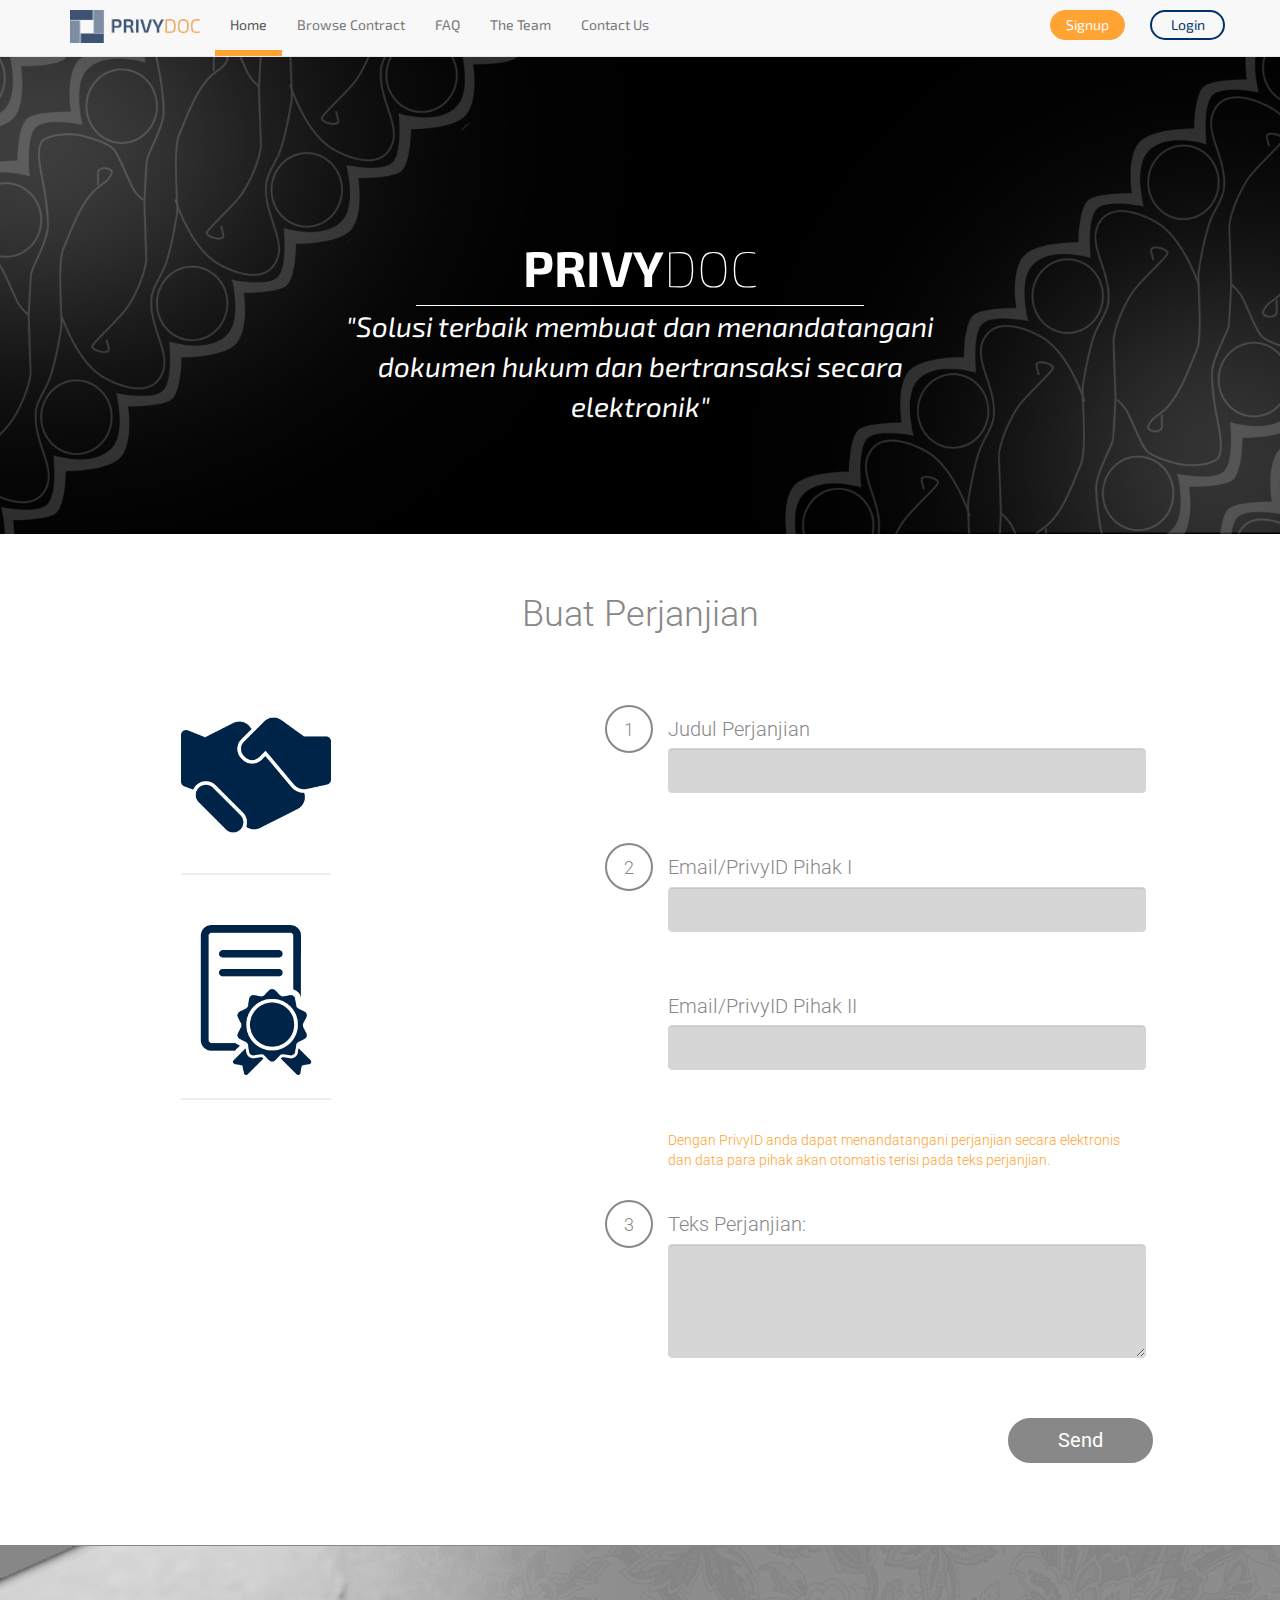
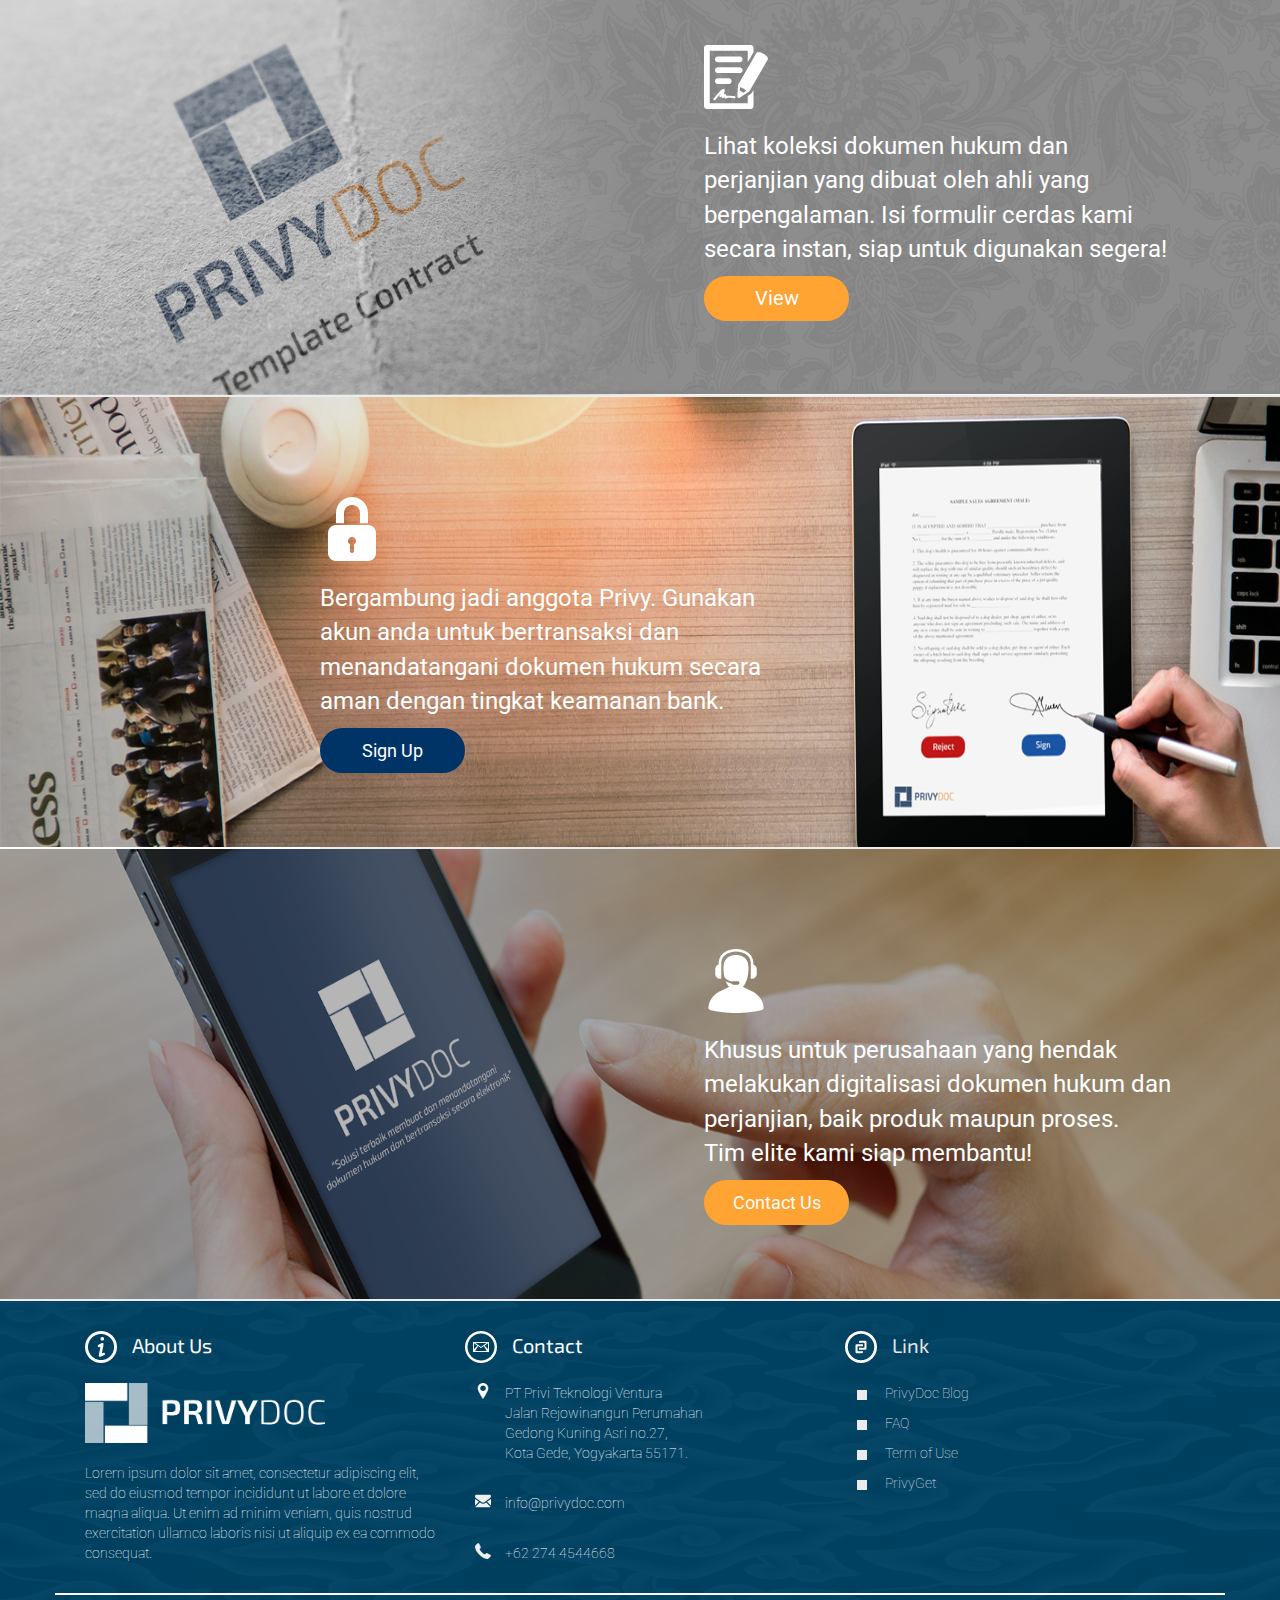
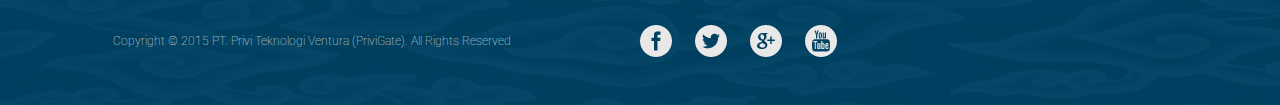
<file: index.html>
<!doctype HTML>
<html lang="en">
<head>
	
	<meta charset="utf-8">
    <meta http-equiv="X-UA-Compatible" content="IE=edge">
    <meta name="viewport" content="width=device-width, initial-scale=1">
	<title>Privydoc</title>
	<meta name="description" content="">
    <meta name="author" content="">
	<link rel="stylesheet" href="css/bootstrap.min.css" >
	<link rel="stylesheet" href="css/style.css" >
	<link href='http://fonts.googleapis.com/css?family=Roboto:300' rel='stylesheet' type='text/css'>
	<link href='http://fonts.googleapis.com/css?family=Roboto:100' rel='stylesheet' type='text/css'>
	<link href='http://fonts.googleapis.com/css?family=Exo+2:400,300' rel='stylesheet' type='text/css'>
	<link rel="shortcut icon" href="assets/image/favicon.ico" sizes="16x16" />
	<script src="js/jquery.min.js"></script>
	
</head>

<body>
	<nav class="navbar navbar-default navbar-fixed-top">
		<div class="container">
		<!-- Brand and toggle get grouped for better mobile display -->
			<div class="navbar-header">
				<button type="button" class="navbar-toggle collapsed" data-toggle="collapse" data-target="#navbar" aria-expanded="false" aria-controls="navbar">
					<span class="sr-only">Toggle navigation</span>
					<span class="icon-bar"></span>
					<span class="icon-bar"></span>
					<span class="icon-bar"></span>
				</button>
			<a class="navbar-brand" href="#">
				
					<img  style="margin-top: -5px;" width="130" height="33" src="assets/image/logo2.png">
				
			</a>
			</div>

		<!-- Collect the nav links, forms, and other content for toggling -->
			
				<div id="navbar" class="collapse navbar-collapse">
					<ul class="nav navbar-nav">
						<li class="active"><a href="index.html">Home <span class="sr-only">(current)</span></a></li>
						<li><a href="browse-contract.php">Browse Contract</a></li>
						<li><a href="faq.php">FAQ</a></li>
						<li><a href="about.html">The Team</a></li>
						<li><a href="contact.html">Contact Us</a></li>
					</ul>
					<ul class="nav navbar-nav navbar-right">
						<li><button type="button" data-toggle="modal" data-target="#modalRegister" style="margin-left:10px;  margin-top: 10px; margin-right: 15px;"class="btn-signup">Signup</button></li>
						<li>
							<button type="button" data-toggle="modal" data-target="#modalLogin" style="margin-left:10px; margin-top: 10px;"class="btn-login">Login</button></li>
						</li>
					</ul>
				</div><!-- /.navbar-collapse --------->
			
		</div> 
	</nav>
	
	<!-- / Container----------------------->
	<div class="container-fluid">
	<div class="row">
	<!----/ #banner----------------------->
	
			<div class="banner">
				<div class="empty-bann">
				</div>
				
				<div class="bann-title">
					<h1>PRIVY</h1><h2>DOC</h2>
				</div>
				<div class="tag-line">
					<p>"Solusi terbaik membuat dan menandatangani <br>
						dokumen hukum dan bertransaksi secara elektronik"</p>
				</div>
				
			</div>
		
	<!-----/ Form-prjanjian /------------------------>
	
		<div class="form-deal">
			
			<div class="deal-header"style=" margin-bottom: 15px;">
				
					<h1>Buat Perjanjian</h1>
			</div>
		
			<div id="form-img">
				<div class="deal-img">
				<img src="assets/image/deal2.png" width="150" height="150">
				</div>
				<div class="deal-img">
				<img src="assets/image/form.png" width="150" height="150">
				</div>
			</div>
			
			<div id="fill-form">
				<form class="form-horizontal">
					<div class="form-group group1">
						<div class="step1">1</div>
						<label for="inputEmail3" class="col-sm-10 label-form">Judul Perjanjian</label>
						<div class="col-sm-10 input1">
							<input type="text" class="form-control input-control" id="inputjudul">
						</div>
					</div>
						<div class="form-group group2">
						<div class="step1">2</div>
						<label for="inputPassword3" class="col-sm-10 label-form">Email/PrivyID Pihak I</label>
						<div class="col-sm-10 input1">
							<input type="email" class="form-control input-control" id="inputid1">
						</div>
						</div>
							<div class="form-group group4">
							<div class="step2"></div>
							<label for="inputPassword3" class="col-sm-10 label-form">Email/PrivyID Pihak II</label>
							<div class="col-sm-10 input1">
							<input type="email" class="form-control input-control" id="inputid2">
							</div>						
					</div>
					
					<div class="form-group group5">
							<label for="inputPassword3" class="col-sm-10 label-form2">
							Dengan PrivyID anda dapat menandatangani perjanjian secara elektronis<br>
							dan data para pihak akan otomatis terisi pada teks perjanjian.
							</label>
					</div>
					
					<div class="form-group group3">
						<div class="step1">3</div>
						<label for="inputPassword3" class="col-sm-10 label-form">Teks Perjanjian: </label>
					
						<div class="col-sm-10">
						<textarea  class="form-control input1 input-control" rows="5">
						</textarea>
						</div>
					</div>
	  
					<div class="form-group">
						<div class="col-sm-11">
							<button type="submit" class="btn-form">Send</button>
						</div>
					</div>
				</form>
			</div>
		</div>
	
	<!-----/ section ----------------------->
	
		<div id="sec-feature1">
			<div class="empty-content">
			</div>
			<div class="content-view">
				<div class="content-img">
					<img style="float: left;" src="assets/image/contract.png">
				</div>
				<p>Lihat koleksi dokumen hukum dan <br>
					perjanjian yang dibuat oleh ahli yang <br>
					berpengalaman. Isi formulir cerdas kami<br>
					secara instan, siap untuk digunakan segera!</p>
				<button type="submit" class="btn-content">View</button>
			</div>
		</div>
		<hr style="margin: 0 auto; border: 1px solid #ececec;">
		
		<div id="sec-feature2">
				<div class="empty-join">
				</div>
				<div class="content-join">
					<div class="empty-join2">
					</div>
					<div class="join-img">
						<img style="float: left;" src="assets/image/lock.png">
					</div>
						<p>Bergambung jadi anggota Privy. Gunakan<br>
							akun anda untuk bertransaksi dan <br>
							menandatangani dokumen hukum secara<br>
							aman dengan tingkat keamanan bank.
						</p>
					<button type="submit" class="btn-join">Sign Up</button>
					
				</div>
		</div>
		
		<hr style="margin: 0 auto; border: 1px solid #ececec;">
		
		<div id="sec-feature3">
			<div class="empty-contact"></div>
			<div class="content-contact">
				<div class="contact-img">
					<img style="float: left;" src="assets/image/contact.png">
				</div>
					<p>Khusus untuk perusahaan yang hendak<br>
						melakukan digitalisasi dokumen hukum dan<br>
						perjanjian, baik produk maupun proses.<br>
						Tim elite kami siap membantu!
						</p>
					<button type="submit" class="btn-contact">Contact Us</button>
			</div>
		</div>
		
		<hr style="margin: 0 auto; border: 1px solid #ececec;">
		<!----
		<div id="sec-tutor">
			<div class="empty-tutor">
			</div>
			
			<div class="tutor-video">
				<div class="video-frame">
				<video controls="controls" poster="poster.PNG"> 
				<source src="contoh.mp4" type="video/mp4" media="screen and (min-device-width:801px)">
				<source src="video_anda.ogg" type="video/ogg"> 
				<source src="contoh.mp4" type="video/mp4" media="screen and (max-device-width:800px)">
				</video>
				</div>
			</div>
			
			<div class="content-tutor">
				<div class="tutor-img">
					<img src="assets/image/tutor.png">
				</div>
				<h3>Cara Menggunakan PrivyDoc</h3>
				<p>Khusus untuk perusahaan yang hendak<br>
						melakukan digitalisasi dokumen hukum dan<br>
						perjanjian, baik produk maupun proses.<br>
						Tim elite kami siap membantu!
						</p>
			</div>
			
			
		</div>
		------>
		<!-----/ #footer----------------------->
			
			<div id="footer">
				<div class ="container" style="border-bottom: 2px solid #fff">
					<div class="col-md-4 column footer-about">
						<table class="ft-contact-tb">
							<tr class="tr-logo">
								<td >
									<a class="footer-td">
						
										<img src="assets/image/footer-info.png">
							
										About Us
									</a>
								</td>
							</tr>
						<tr>
							<td>
								<img class="img-foot-logo" src="assets/image/logo-3.png" width="250" height="50">
							</td>
						</tr>
						<tr>
							<td>
								<p>Lorem ipsum dolor sit amet, consectetur adipiscing elit, sed do
									eiusmod tempor incididunt ut labore et dolore maqna aliqua. Ut
									enim ad minim veniam, quis nostrud exercitation ullamco
									laboris nisi ut aliquip ex ea commodo consequat.</p>
							</td>
						</tr>
						</table>
					
					</div>
				
					<div class="col-md-4 column footer-contact">
						<table class="ft-contact-tb">
						<tr>
							<td>
								<a class="footer-td">
									<img  style="float: left;" width="32" height="32" src="assets/image/footer-mail.png">
									Contact
								</a>
							</td>
						</tr>
						<tr>
							<td class="responsive-footer-contact">
							
								<img width="16" height="16" src="assets/image/pin-loc.png">
								<p class="footer-td">
								PT Privi Teknologi Ventura<br>
								Jalan Rejowinangun Perumahan<br>
								Gedong Kuning Asri no.27,<br>
								Kota Gede, Yogyakarta 55171.
								</p>
							</td>
						</tr>
						<tr>
							<td class="responsive-footer-contact">
						
								<img width="16" height="16" src="assets/image/e-mail16.png">
							
								<p class="footer-td">info@privydoc.com</p>
						
							</td>
						</tr>
					
						<tr>
							<td class="responsive-footer-contact">
						
								<img src="assets/image/footer-phone.png">
							
								<p class="footer-td">+62 274 4544668 </p>
						
							</td>
						</tr>
					
						</table>
					</div>
				
					<div class="col-md-4 column footer-link">
						<table class="col-md-12">
							<tr class="tr-logo">
								<td>
									<a class="footer-td">
										<img  style="float: left;" width="32" height="32" src="assets/image/footer-link.png">
										Link
									</a>
								</td>
							</tr>
						
							<tr>
								<td>
									<div class="link-list">
										<img width="10" height="10" src="assets/image/box.png">
										<a>PrivyDoc Blog</a>
									</div>	
									<div class="link-list">
										<img width="10" height="10" src="assets/image/box.png">
										<a>FAQ</a>
									</div>
									<div class="link-list">
										<img width="10" height="10" src="assets/image/box.png">
										<a>Term of Use</a>
									</div>
									<div class="link-list">
										<img width="10" height="10" src="assets/image/box.png">
										<a>PrivyGet</a>
									</div>
								</td>
							</tr>
						</table>
					</div>
				
				</div>
				<div class="ends-footer">
					<div class="right-reserved">
						<h6>Copyright &copy; 2015 PT. Privi Teknologi Ventura (PriviGate). All Rights Reserved</h6>
					</div>
				
					<div class="footer-media">
					
						<div class="img">
							<a target="_blank" href="#"><img src="assets/image/facebook.png" alt="facebook" width="32" height="32"></a>
							<a target="_blank" href="#"><img src="assets/image/twitter.png" alt="twitter" width="32" height="32"></a>
							<a target="_blank" href="#"><img src="assets/image/g+.png" alt="googleplus" width="32" height="32"></a>
							<a target="_blank" href="#"><img src="assets/image/youtube.png" alt="linkedin" width="32" height="32"></a>
						</div>
					
					</div>
				
				</div>
			</div>
	</div>
	</div>
	<div class="modal fade" id="modalLogin" tabindex="-1" role="dialog" aria-labelledby="gridSystemModalLabel">
		<div class="modal-dialog">
			<div class="modal-content">
				<div class="modal-header" style="background: #003366; color: #fff;">
					<button type="button" class="close" data-dismiss="modal" aria-label="Close"><span aria-hidden="true" style="color: #fff;">x</span></button>
					<h3 class="modal-title" id="myModalLabel">Login to your account</h3>
				</div>
				<div class="modal-body"> 
					<form method="POST" action="http://privydoc.com/v2/userAuth" accept-charset="UTF-8" class="form-horizontal"><input name="_token" type="hidden" value="9pso31rqTYQHaGCHeUGXBteQrPg2Da3lBrqn05XK">  
						<p class="text-center"><small>Don’t have an account yet? Click   <a href="#" class="registerButton">here</a> to sign up.  
						</small></p><p class="text-center"> <small>Click <a href="http://privydoc.com/v2/forgotpassword">here</a>  if you forgot your password. </small></p>
						<br>
						
						<div class="form-group">
							<div class="col-md-2">
							</div>
							<div class="col-md-8">
								<div class="input-group">
								<span class="input-group-addon"  id="basic-addon1"><span class="glyphicon glyphicon-user" aria-hidden="true"></span></span>
								<input type="text" name="username" id="username" required="" class="form-control" aria-describedby="basic-addon1" placeholder="Masukan PrivyID">
								</div>
							</div>
							<div class="col-md-2">
							</div>
						</div>
						

						<div class="form-group">
							<div class="col-md-2">
							</div>
							<div class="col-md-8">
								<div class="input-group">
									<span class="input-group-addon"  id="basic-addon2"><span class="glyphicons" aria-hidden="true"><img width="16" height="16" src="assets/image/Locked2.png"></span></span>
									<input type="password" name="password" id="password" required=""  aria-describedby="basic-addon1" class="form-control" placeholder="Masukan Password"> 
								</div>
							</div>
							<div class="col-md-2">
							</div>
						</div> 
						
						<div class="messageLogin"> 
						</div>
					</form>
				</div>
				<div class="modal-footer">
					<button type="button" class="btn btn-default" data-dismiss="modal">Close</button>
					<button type="button" class="login btn btn-danger">Log in</button>
				</div>
			</div>
		</div>
	</div>
	
	<div class="modal fade" id="modalRegister" tabindex="-1" role="dialog" aria-labelledby="gridSystemModalLabel">
		<div class="modal-dialog">
			<div class="modal-content">
				<div class="modal-header" style="background: #003366; color: #fff;">
					<button type="button" class="close" data-dismiss="modal" aria-label="Close"><span aria-hidden="true" style="color: #fff;">x</span></button>
					<h3 class="modal-title" id="myModalLabel">Signup to PrivyDoc</h3>
				</div>
				<div class="modal-body"> 
					<form method="POST" action="http://privydoc.com/v2/userAuth" accept-charset="UTF-8" class="form-horizontal"><input name="_token" type="hidden" value="9pso31rqTYQHaGCHeUGXBteQrPg2Da3lBrqn05XK">  
						<p class=" text-warning">
      Pastikan bahwa alamat email, nomor ponsel, dan Nomor Induk Kependudukan anda tidak pernah digunakan untuk registrasi PrivyID sebelumnya.
<br><br>
      <small> have an account? Click   <a href="#" class="modallogin">here</a>.</small>

       </p>

        <div class="form-group">
          <label for="inputEmail3" class="col-sm-3 control-label">Nama Lengkap</label>
          <div class="col-sm-9">
            <input type="text" id="fullName" name="fullName" class="example form-control" placeholder="Nama Lengkap" data-toggle="popover" data-trigger="focus" data-placement="right" data-content="Nama Lengkap diisi sesuai dengan KTP (Kartu Tanda Penduduk)" data-original-title="" title="">
           <span class="errorfullName"></span>
           </div>
        <div class="popover fade top" style="top: 0px; left: 0px; display: block;"><div class="arrow"></div><h3 class="popover-title" style="display: none;"></h3><div class="popover-content">Pastikan tulisan pada KTP anda dapat terbaca dengan jelas - ukuran file maksimal 1 MB dengan format JPG / PNG</div></div><div class="popover fade top" style="top: 0px; left: 0px; display: block;"><div class="arrow"></div><h3 class="popover-title" style="display: none;"></h3><div class="popover-content">Pastikan tulisan pada KTP anda dapat terbaca dengan jelas - ukuran file maksimal 1 MB dengan format JPG / PNG</div></div><div class="popover fade top" style="top: 0px; left: 0px; display: block;"><div class="arrow"></div><h3 class="popover-title" style="display: none;"></h3><div class="popover-content">Gunakan nomor ponsel pribadi anda, jangan gunakan nomor Ponsel perusahaan anda yang mungkin tidak dapat anda pergunakan pada suatu saat</div></div></div>

        <div class="form-group">
          <label for="inputEmail3" class="col-sm-3 control-label">Email Pribadi</label>
          <div class="col-sm-9">
            <input type="text" id="email" name="email" class="example form-control" placeholder="Email Pribadi" data-toggle="popover" data-trigger="focus" data-placement="right" data-content="Gunakan email pribadi anda, jangan gunakan email perusahaan anda yang mungkin tidak dapat anda pergunakan pada suatu saat" data-original-title="" title="">
           <span class="erroremail"></span>
          </div>
        <div class="popover fade top" style="top: 0px; left: 0px; display: block;"><div class="arrow"></div><h3 class="popover-title" style="display: none;"></h3><div class="popover-content">Pastikan tulisan pada KTP anda dapat terbaca dengan jelas - ukuran file maksimal 1 MB dengan format JPG / PNG</div></div><div class="popover fade top" style="top: 0px; left: 0px; display: block;"><div class="arrow"></div><h3 class="popover-title" style="display: none;"></h3><div class="popover-content">Pastikan tulisan pada KTP anda dapat terbaca dengan jelas - ukuran file maksimal 1 MB dengan format JPG / PNG</div></div><div class="popover fade top" style="top: 0px; left: 0px; display: block;"><div class="arrow"></div><h3 class="popover-title" style="display: none;"></h3><div class="popover-content">Gunakan nomor ponsel pribadi anda, jangan gunakan nomor Ponsel perusahaan anda yang mungkin tidak dapat anda pergunakan pada suatu saat</div></div></div>


        <div class="form-group">
          <label for="inputEmail3" class="col-sm-3 control-label">Nomor Ponsel Pribadi</label>
           <div class="col-sm-3">

            <select class="form-control" id="code" name="code" required="">
      <option value="+62">ID +62</option>      </select>
           </div>
          <div class="col-sm-6">
            <input type="text" id="phone" name="phone" class="example form-control" placeholder="Nomor Ponsel Pribadi" data-toggle="popover" data-trigger="focus" data-placement="right" data-content="Gunakan nomor ponsel pribadi anda, jangan gunakan nomor Ponsel perusahaan anda yang mungkin tidak dapat anda pergunakan pada suatu saat" data-original-title="" title="">
          <span class="errorphone"></span>
          </div>
        <div class="popover fade top" style="top: 0px; left: 0px; display: block;"><div class="arrow"></div><h3 class="popover-title" style="display: none;"></h3><div class="popover-content">Pastikan tulisan pada KTP anda dapat terbaca dengan jelas - ukuran file maksimal 1 MB dengan format JPG / PNG</div></div><div class="popover fade top" style="top: 0px; left: 0px; display: block;"><div class="arrow"></div><h3 class="popover-title" style="display: none;"></h3><div class="popover-content">Pastikan tulisan pada KTP anda dapat terbaca dengan jelas - ukuran file maksimal 1 MB dengan format JPG / PNG</div></div><div class="popover fade top" style="top: 0px; left: 0px; display: block;"><div class="arrow"></div><h3 class="popover-title" style="display: none;"></h3><div class="popover-content">Gunakan nomor ponsel pribadi anda, jangan gunakan nomor Ponsel perusahaan anda yang mungkin tidak dapat anda pergunakan pada suatu saat</div></div></div>

        <div class="form-group">
          <label for="inputEmail3" class="col-sm-3 control-label">Upload Foto KTP</label>
          <div class="col-sm-9">
            <input type="file" id="ktp" name="ktp" class="example form-control" onchange="readURL(this);" data-toggle="popover" data-trigger="focus" data-placement="right" data-content="Pastikan tulisan pada KTP anda dapat terbaca dengan jelas - ukuran file maksimal 1 MB dengan format JPG / PNG" tabindex="-1" style="position: absolute; clip: rect(0px 0px 0px 0px);" data-original-title="" title=""><div class="bootstrap-filestyle input-group"><span class="group-span-filestyle " tabindex="0"><label for="ktp" class="btn btn-danger "><span class="glyphicon glyphicon-folder-open"></span> Choose file</label></span></div>
             <span class="errorktp"></span>
               <div id="preview" style="width:100%"></div>
          </div>
        <div class="popover fade top" style="top: 0px; left: 0px; display: block;"><div class="arrow"></div><h3 class="popover-title" style="display: none;"></h3><div class="popover-content">Pastikan tulisan pada KTP anda dapat terbaca dengan jelas - ukuran file maksimal 1 MB dengan format JPG / PNG</div></div><div class="popover fade top" style="top: 0px; left: 0px; display: block;"><div class="arrow"></div><h3 class="popover-title" style="display: none;"></h3><div class="popover-content">Pastikan tulisan pada KTP anda dapat terbaca dengan jelas - ukuran file maksimal 1 MB dengan format JPG / PNG</div></div><div class="popover fade top" style="top: 0px; left: 0px; display: block;"><div class="arrow"></div><h3 class="popover-title" style="display: none;"></h3><div class="popover-content">Gunakan nomor ponsel pribadi anda, jangan gunakan nomor Ponsel perusahaan anda yang mungkin tidak dapat anda pergunakan pada suatu saat</div></div></div>
 

         <div id="preview" style="width:100%"></div> 
         
      <div class="messageRegister"> 
            </div>
    </div> 
					</form>
				
				<div class="modal-footer">
					<button type="button" class="btn btn-default" data-dismiss="modal">Close</button>
					<button type="button" class="login btn btn-danger">Log in</button>
				</div>
				</div>
			</div>
		</div>
	
	

	
	<!-- jQuery (necessary for Bootstrap's JavaScript plugins) -->
    <script src="https://ajax.googleapis.com/ajax/libs/jquery/1.11.2/jquery.min.js"></script>
    <!-- Include all compiled plugins (below), or include individual files as needed -->
    <script src="js/bootstrap.min.js"></script>
</body>
</html>
</file>
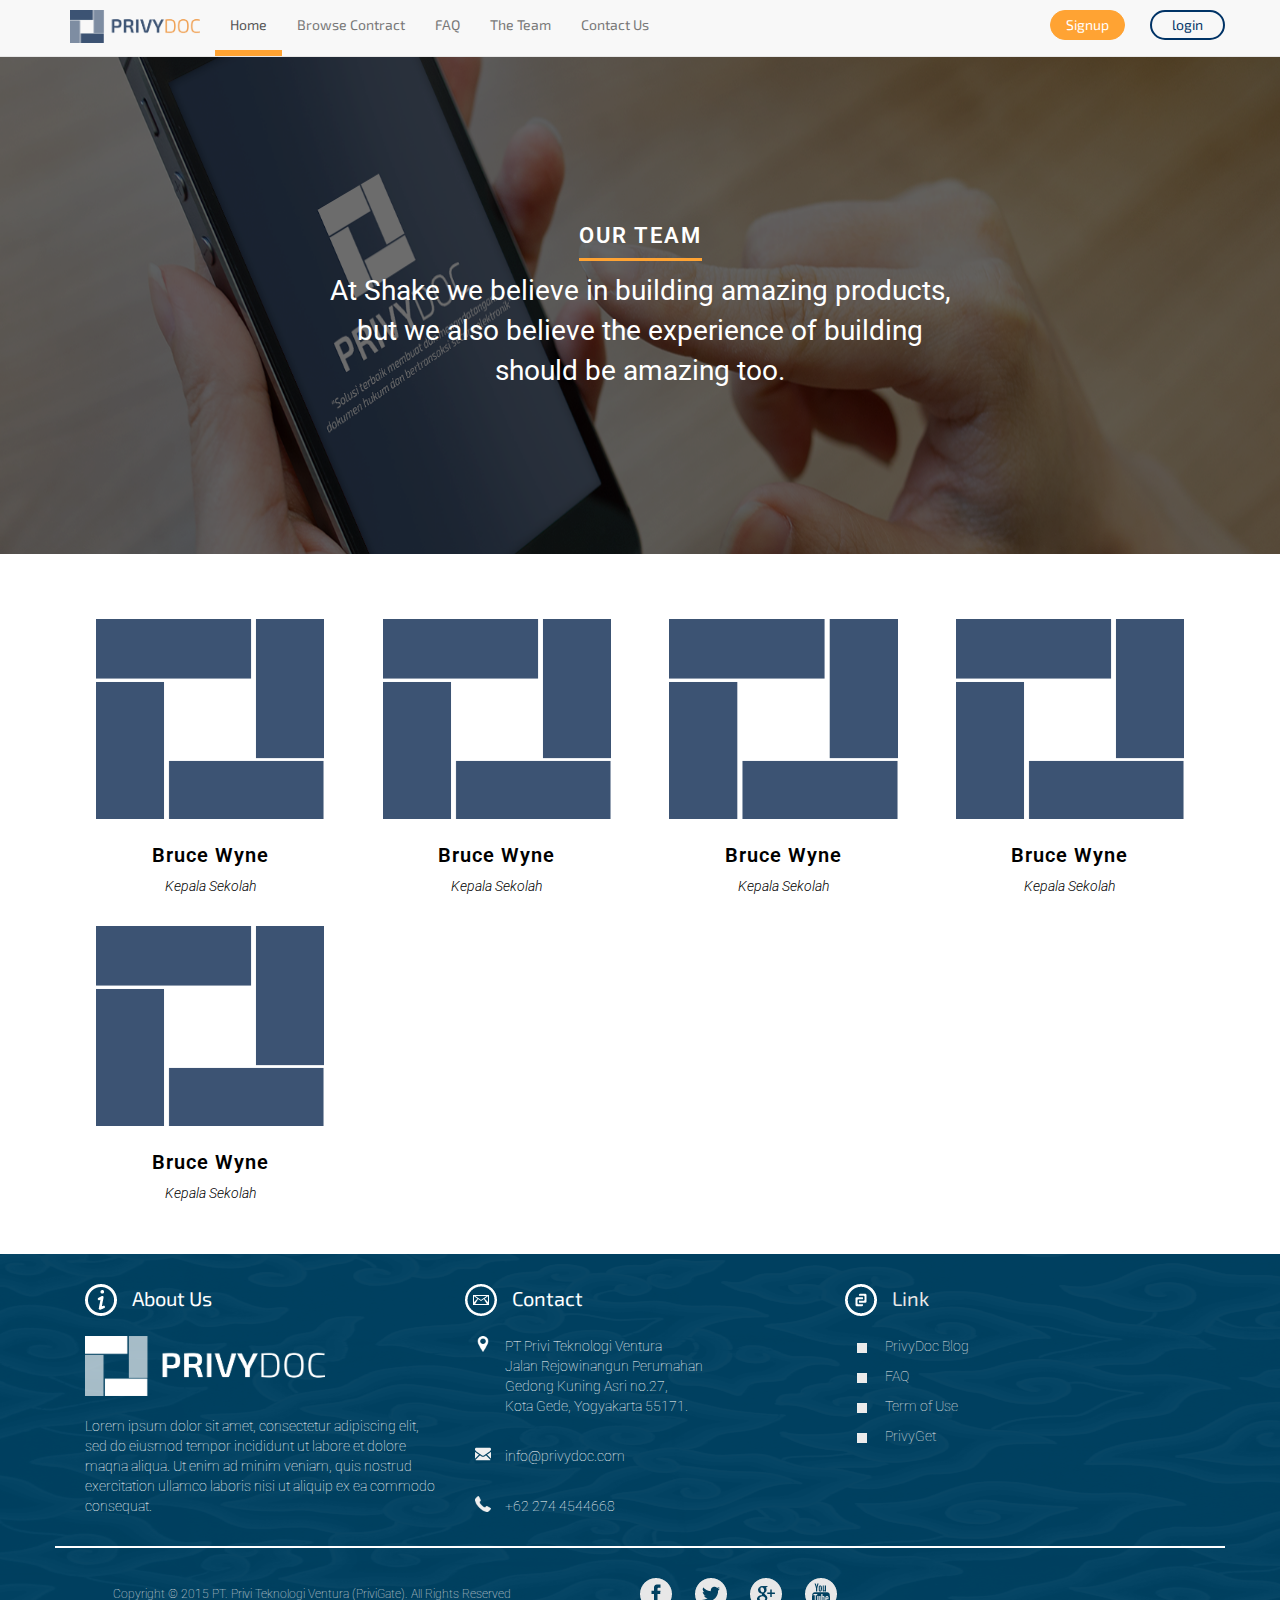
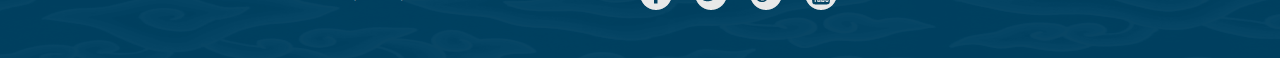
<file: about.html>
<!doctype HTML>
<html lang="en">

<head>
	
	<meta charset="UTF-8">
	<title>Privydoc</title>
	<meta name="viewport" content="width=device-width, initial-scale=1.0"> 
	<link rel="stylesheet" href="css/bootstrap.css" media="screen">
	<link rel="stylesheet" href="css/bootstrap.min.css">
	<link rel="stylesheet" href="css/style.css">
	<link href='http://fonts.googleapis.com/css?family=Roboto:300' rel='stylesheet' type='text/css'>
	<link href='http://fonts.googleapis.com/css?family=Exo+2:400,300' rel='stylesheet' type='text/css'>
	<script src="js/jquery.js"></script>
	
</head>

<body>
	<nav class="navbar navbar-default navbar-fixed-top">
		<div class="container">
		<!-- Brand and toggle get grouped for better mobile display -->
			<div class="navbar-header">
				<button type="button" class="navbar-toggle collapsed" data-toggle="collapse" data-target="#navbar" aria-expanded="false" aria-controls="navbar">
					<span class="sr-only">Toggle navigation</span>
					<span class="icon-bar"></span>
					<span class="icon-bar"></span>
					<span class="icon-bar"></span>
				</button>
			<a class="navbar-brand" href="#">
				
					<img  style="margin-top: -5px;" width="130" height="33" src="assets/image/logo2.png">
				
			</a>
			</div>

		<!-- Collect the nav links, forms, and other content for toggling -->
			
				<div id="navbar" class="collapse navbar-collapse">
					<ul class="nav navbar-nav">
						<li class="active"><a href="index.html">Home <span class="sr-only">(current)</span></a></li>
						<li><a href="browse-contract.php">Browse Contract</a></li>
						<li><a href="faq.php">FAQ</a></li>
						<li><a href="about.html">The Team</a></li>
						<li><a href="contact.html">Contact Us</a></li>
					</ul>
					<ul class="nav navbar-nav navbar-right">
						<li><button type="submit" style="margin-left:10px;  margin-top: 10px; margin-right: 15px;"class="btn-signup">Signup</button></li>
						<li>
							<button type="submit" style="margin-left:10px; margin-top: 10px;"class="btn-login">login</button></li>
						</li>
					</ul>
				</div><!-- /.navbar-collapse --------->
			
		</div> 
	</nav>
	<div class="container-fluid">
	<div class="row">
		
	<div id="about-content">
		<div class="about-banner">
			<div class="about-vertical-wrap">
				<div class="content-middle">
					<h1 class="about-title">OUR TEAM</h1>
					<p class="about-tagline">At Shake we believe in building amazing products, but we also believe the experience of building should be amazing too.</p>
				</div>
			</div>
		</div>
		
		<div class="about-section">
			<div class="team-member">
				<a href="#"  class="member">
					<div class="img-member">
						<img src="assets/image/privydoc-vector1.png" width="100%" height="100%">
					</div>
					<h5>Bruce Wyne</h5>
					<p>Kepala Sekolah</p>
				</a>
				
				<a href="#"  class="member">
					<div class="img-member">
						<img src="assets/image/privydoc-vector1.png" width="100%" height="100%">
					</div>
					<h5>Bruce Wyne</h5>
					<p>Kepala Sekolah</p>
				</a>
				
				<a href="#"  class="member">
					<div class="img-member">
					<img src="assets/image/privydoc-vector1.png" width="100%" height="100%">
					</div>
					<h5>Bruce Wyne</h5>
					<p>Kepala Sekolah</p>
				</a>
				
				<a href="#"  class="member">
					<div class="img-member">
					<img src="assets/image/privydoc-vector1.png" width="100%" height="100%">
					</div>
					<h5>Bruce Wyne</h5>
					<p>Kepala Sekolah</p>
				</a>
				
				<a href="#"  class="member">
					<div class="img-member">
					<img src="assets/image/privydoc-vector1.png" width="100%" height="100%">
					</div>
					<h5>Bruce Wyne</h5>
					<p>Kepala Sekolah</p>
				</a>
				
				<a href="#"  class="member">
					<div class="img-member">
					</div>
				</a>
				
				<a href="#"  class="member">
					<div class="img-member">
					</div>
				</a>
				
				<a href="#"  class="member">
					<div class="img-member">
					</div>
				</a>
				
				<a href="#"  class="member">
					<div class="img-member">
					</div>
				</a>
				
				<a href="#"  class="member">
					<div class="img-member">
					</div>
				</a>
			</div>
		</div>
		
	</div>
	
	
	<div id="footer">
				<div class ="container" style="border-bottom: 2px solid #fff">
					<div class="col-md-4 column footer-about">
						<table class="ft-contact-tb">
							<tr class="tr-logo">
								<td >
									<a class="footer-td">
						
										<img src="assets/image/footer-info.png">
							
										About Us
									</a>
								</td>
							</tr>
						<tr>
							<td>
								<img class="img-foot-logo" src="assets/image/logo-3.png" width="250" height="50">
							</td>
						</tr>
						<tr>
							<td>
								<p>Lorem ipsum dolor sit amet, consectetur adipiscing elit, sed do
									eiusmod tempor incididunt ut labore et dolore maqna aliqua. Ut
									enim ad minim veniam, quis nostrud exercitation ullamco
									laboris nisi ut aliquip ex ea commodo consequat.</p>
							</td>
						</tr>
						</table>
					
					</div>
				
					<div class="col-md-4 column footer-contact">
						<table class="ft-contact-tb">
						<tr>
							<td>
								<a class="footer-td">
									<img  style="float: left;" width="32" height="32" src="assets/image/footer-mail.png">
									Contact
								</a>
							</td>
						</tr>
						<tr>
							<td class="responsive-footer-contact">
							
								<img width="16" height="16" src="assets/image/pin-loc.png">
								<p class="footer-td">
								PT Privi Teknologi Ventura<br>
								Jalan Rejowinangun Perumahan<br>
								Gedong Kuning Asri no.27,<br>
								Kota Gede, Yogyakarta 55171.
								</p>
							</td>
						</tr>
						<tr>
							<td class="responsive-footer-contact">
						
								<img width="16" height="16" src="assets/image/e-mail16.png">
							
								<p class="footer-td">info@privydoc.com</p>
						
							</td>
						</tr>
					
						<tr>
							<td class="responsive-footer-contact">
						
								<img src="assets/image/footer-phone.png">
							
								<p class="footer-td">+62 274 4544668 </p>
						
							</td>
						</tr>
					
						</table>
					</div>
				
					<div class="col-md-4 column footer-link">
						<table class="col-md-12">
							<tr class="tr-logo">
								<td>
									<a class="footer-td">
										<img  style="float: left;" width="32" height="32" src="assets/image/footer-link.png">
										Link
									</a>
								</td>
							</tr>
						
							<tr>
								<td>
									<div class="link-list">
										<img width="10" height="10" src="assets/image/box.png">
										<a>PrivyDoc Blog</a>
									</div>	
									<div class="link-list">
										<img width="10" height="10" src="assets/image/box.png">
										<a>FAQ</a>
									</div>
									<div class="link-list">
										<img width="10" height="10" src="assets/image/box.png">
										<a>Term of Use</a>
									</div>
									<div class="link-list">
										<img width="10" height="10" src="assets/image/box.png">
										<a>PrivyGet</a>
									</div>
								</td>
							</tr>
						</table>
					</div>
				
				</div>
				<div class="ends-footer">
					<div class="right-reserved">
						<h6>Copyright &copy; 2015 PT. Privi Teknologi Ventura (PriviGate). All Rights Reserved</h6>
					</div>
				
					<div class="footer-media">
					
						<div class="img">
							<a target="_blank" href="#"><img src="assets/image/facebook.png" alt="facebook" width="32" height="32"></a>
							<a target="_blank" href="#"><img src="assets/image/twitter.png" alt="twitter" width="32" height="32"></a>
							<a target="_blank" href="#"><img src="assets/image/g+.png" alt="googleplus" width="32" height="32"></a>
							<a target="_blank" href="#"><img src="assets/image/youtube.png" alt="linkedin" width="32" height="32"></a>
						</div>
					
					</div>
				
				</div>
			</div>
	
	</div>
	</div>
	
	<!-- jQuery (necessary for Bootstrap's JavaScript plugins) -->
    <script src="https://ajax.googleapis.com/ajax/libs/jquery/1.11.2/jquery.min.js"></script>
    <!-- Include all compiled plugins (below), or include individual files as needed -->
    <script src="js/bootstrap.min.js"></script>
	<script src="js/bootstrap.min.js"></script>
</body>
</html>
</file>
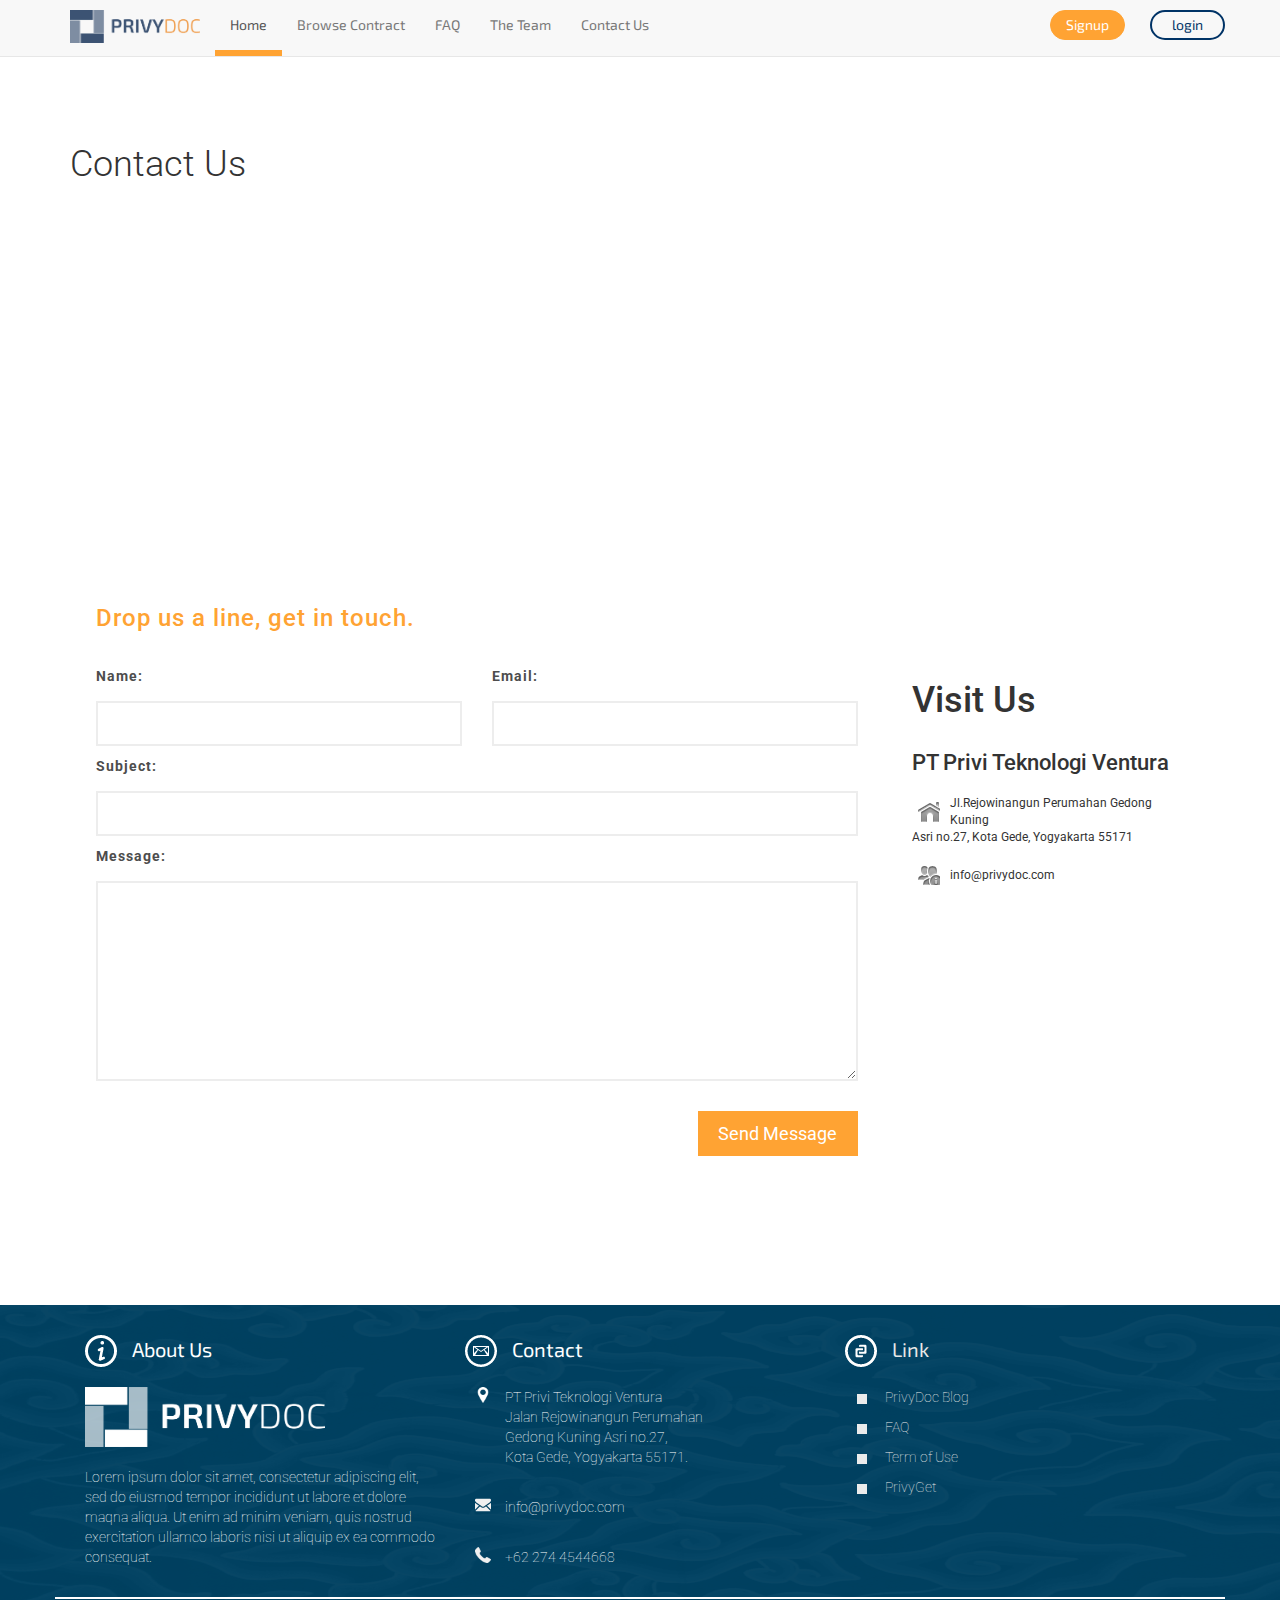
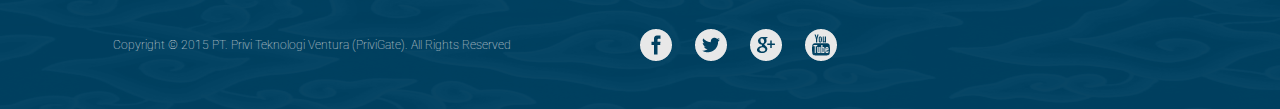
<file: contact.html>
<!doctype HTML>
<html lang="en">

<head>
	
	<meta charset="UTF-8">
	<title>Privydoc</title>
	<meta name="viewport" content="width=device-width, initial-scale=1.0"> 
	<link rel="stylesheet" href="css/bootstrap.css" media="screen">
	<link rel="stylesheet" href="css/bootstrap.min.css">
	<link rel="stylesheet" href="css/style.css">
	<link href='http://fonts.googleapis.com/css?family=Roboto:300' rel='stylesheet' type='text/css'>
	<link href='http://fonts.googleapis.com/css?family=Roboto:100' rel='stylesheet' type='text/css'>
	<link href='http://fonts.googleapis.com/css?family=Exo+2:400,300' rel='stylesheet' type='text/css'>
	<link rel="shortcut icon" href="assets/image/favicon.ico" sizes="16x16" />
	
	<script src="js/jquery.js"></script>
	
</head>

<body>
	<nav class="navbar navbar-default navbar-fixed-top">
		<div class="container">
		<!-- Brand and toggle get grouped for better mobile display -->
			<div class="navbar-header">
				<button type="button" class="navbar-toggle collapsed" data-toggle="collapse" data-target="#navbar" aria-expanded="false" aria-controls="navbar">
					<span class="sr-only">Toggle navigation</span>
					<span class="icon-bar"></span>
					<span class="icon-bar"></span>
					<span class="icon-bar"></span>
				</button>
			<a class="navbar-brand" href="#">
				
					<img  style="margin-top: -5px;" width="130" height="33" src="assets/image/logo2.png">
				
			</a>
			</div>

		<!-- Collect the nav links, forms, and other content for toggling -->
			
				<div id="navbar" class="collapse navbar-collapse">
					<ul class="nav navbar-nav">
						<li class="active"><a href="index.html">Home <span class="sr-only">(current)</span></a></li>
						<li><a href="browse-contract.php">Browse Contract</a></li>
						<li><a href="faq.php">FAQ</a></li>
						<li><a href="about.html">The Team</a></li>
						<li><a href="contact.html">Contact Us</a></li>
					</ul>
					<ul class="nav navbar-nav navbar-right">
						<li><button type="submit" style="margin-left:10px;  margin-top: 10px; margin-right: 15px;"class="btn-signup">Signup</button></li>
						<li>
							<button type="submit" style="margin-left:10px; margin-top: 10px;"class="btn-login">login</button></li>
						</li>
					</ul>
				</div><!-- /.navbar-collapse --------->
			
		</div> 
	</nav>
		<div class="container-fluid">
		<div class="row">
		<div id="contact-content">
			<div class="container">
				<h1 style="font-family: 'Roboto', sans-serif; font-weight: 300">Contact Us</h1>
			</div>
			<div class="maps-place">
				<iframe src="https://www.google.com/maps/embed?pb=!1m14!1m8!1m3!1d3952.8146149167897!2d110.40019243621455!3d-7.809440249322394!3m2!1i1024!2i768!4f13.1!3m3!1m2!1s0x0%3A0x0!2zN8KwNDgnMzMuNyJTIDExMMKwMjMnNTkuNiJF!5e0!3m2!1sid!2s!4v1434517483550" width="100%" height="350" frameborder="0" style="border:0"></iframe>
			</div>
		</div>
		
		<div class="contact-form">
			<div class="title-contact-form">
				<h1>Drop us a line, get in touch.</h1>
			</div>
			
			
			<form class="form-horizontal use-contact-form">
			
				<div class="col-sm-6- form-group contact-form-label">
					<label for="inputEmail3" class="col-sm-6">Name: </label>
					
					<label for="inputEmail3" class="col-sm-6">Email: </label>
				</div>
				<div class="form-group contact-form-group">
					<div class="col-sm-6">
						<input type="text" class="form-input" id="name">
					</div>
					<div class="col-sm-6">
						<input type="email" class="form-input" id="email">
					</div>
				</div>
				
				<div class="form-group contact-form-label">
					<label for="inputEmail3" class="col-sm-12">Subject:  </label>
				</div>
				
				<div class="form-group contact-form-group">
					<div class="col-sm-12">
						<input type="text" class="form-input" id="subject">
					</div>
				</div>
			
				<div class="form-group contact-form-label">
					<label for="inputEmail3" class="col-sm-12">Message:  </label>
				</div>
				
				<div class="form-group contact-form-group">
					<div class="col-sm-12">
						<textarea  type="text" class="form-textarea" rows="5">
						</textarea>
					</div>
				</div>
  
				<div class="form-group">
					<div class="col-sm-12">
						<button type="submit" class="btn-form-msg">Send Message</button>
					</div>
				</div>
			</form>
			
			<div class="visit-us">
				<h1>Visit Us</h1>
				
				<h2>PT Privi Teknologi Ventura</h2>
				
				<div class="contact-privy-add">
					<span class="contact-logo-add"></span>
					<div class="contact-place-add">
						<p>Jl.Rejowinangun Perumahan Gedong Kuning<br>
							Asri no.27, Kota Gede, Yogyakarta 55171</p>
					</div>
					
					<div class="contact-privy-info">
						<span class="contact-logo-info"></span>
						<div class="contact-place-info">
							<p> info@privydoc.com</p>
						</div>
					</div>
						
				</div>
				
			</div>
			
			
			
		</div>
	
	<div id="footer">
				<div class ="container" style="border-bottom: 2px solid #fff">
					<div class="col-md-4 column footer-about">
						<table class="ft-contact-tb">
							<tr class="tr-logo">
								<td >
									<a class="footer-td">
						
										<img src="assets/image/footer-info.png">
							
										About Us
									</a>
								</td>
							</tr>
						<tr>
							<td>
								<img class="img-foot-logo" src="assets/image/logo-3.png" width="250" height="50">
							</td>
						</tr>
						<tr>
							<td>
								<p>Lorem ipsum dolor sit amet, consectetur adipiscing elit, sed do
									eiusmod tempor incididunt ut labore et dolore maqna aliqua. Ut
									enim ad minim veniam, quis nostrud exercitation ullamco
									laboris nisi ut aliquip ex ea commodo consequat.</p>
							</td>
						</tr>
						</table>
					
					</div>
				
					<div class="col-md-4 column footer-contact">
						<table class="ft-contact-tb">
						<tr>
							<td>
								<a class="footer-td">
									<img  style="float: left;" width="32" height="32" src="assets/image/footer-mail.png">
									Contact
								</a>
							</td>
						</tr>
						<tr>
							<td class="responsive-footer-contact">
							
								<img width="16" height="16" src="assets/image/pin-loc.png">
								<p class="footer-td">
								PT Privi Teknologi Ventura<br>
								Jalan Rejowinangun Perumahan<br>
								Gedong Kuning Asri no.27,<br>
								Kota Gede, Yogyakarta 55171.
								</p>
							</td>
						</tr>
						<tr>
							<td class="responsive-footer-contact">
						
								<img width="16" height="16" src="assets/image/e-mail16.png">
							
								<p class="footer-td">info@privydoc.com</p>
						
							</td>
						</tr>
					
						<tr>
							<td class="responsive-footer-contact">
						
								<img src="assets/image/footer-phone.png">
							
								<p class="footer-td">+62 274 4544668 </p>
						
							</td>
						</tr>
					
						</table>
					</div>
				
					<div class="col-md-4 column footer-link">
						<table class="col-md-12">
							<tr class="tr-logo">
								<td>
									<a class="footer-td">
										<img  style="float: left;" width="32" height="32" src="assets/image/footer-link.png">
										Link
									</a>
								</td>
							</tr>
						
							<tr>
								<td>
									<div class="link-list">
										<img width="10" height="10" src="assets/image/box.png">
										<a>PrivyDoc Blog</a>
									</div>	
									<div class="link-list">
										<img width="10" height="10" src="assets/image/box.png">
										<a>FAQ</a>
									</div>
									<div class="link-list">
										<img width="10" height="10" src="assets/image/box.png">
										<a>Term of Use</a>
									</div>
									<div class="link-list">
										<img width="10" height="10" src="assets/image/box.png">
										<a>PrivyGet</a>
									</div>
								</td>
							</tr>
						</table>
					</div>
				
				</div>
				<div class="ends-footer">
					<div class="right-reserved">
						<h6>Copyright &copy; 2015 PT. Privi Teknologi Ventura (PriviGate). All Rights Reserved</h6>
					</div>
				
					<div class="footer-media">
					
						<div class="img">
							<a target="_blank" href="#"><img src="assets/image/facebook.png" alt="facebook" width="32" height="32"></a>
							<a target="_blank" href="#"><img src="assets/image/twitter.png" alt="twitter" width="32" height="32"></a>
							<a target="_blank" href="#"><img src="assets/image/g+.png" alt="googleplus" width="32" height="32"></a>
							<a target="_blank" href="#"><img src="assets/image/youtube.png" alt="linkedin" width="32" height="32"></a>
						</div>
					
					</div>
				
				</div>
			</div>
	</div>
	</div>
	
	
	<!-- jQuery (necessary for Bootstrap's JavaScript plugins) -->
    <script src="https://ajax.googleapis.com/ajax/libs/jquery/1.11.2/jquery.min.js"></script>
    <!-- Include all compiled plugins (below), or include individual files as needed -->
    <script src="js/bootstrap.min.js"></script>
	<script src="js/bootstrap.min.js"></script>
</body>
</html>
</file>
<file: css/style.css>
body {
	font-family: 'Exo 2', sans-serif;
	padding-top: 50px;
}

/*--------------nav-------------*/



.container-fluid {
   max-width: 100%;
   /* This will remove the outer padding, and push content edge to edge */
   padding-right: 0;
   padding-left: 0;
 }

.row {
  margin-left: 0px;
  margin-right: 0px;
  overflow-x: hidden;
  
}

.navbar-nav > .active > a,
.navbar-nav > .active > a:hover,
.navbar-nav > .active > a:focus  {
	border-bottom: 6px solid #FFA333;
	background-color: #fff;
}

#nav-brand {
	margin-left: 75px;
	width: 175px;
	
}

#navbar-plus {
	margin-top: 5px;
	margin-bottom: 10px;
	font-size: 16px;
	
}

#nav-right {
	float: left;
	margin-right: 40px;
}

#nav-right li {
	margin-left: 25px;
}

.image-responsive2 {
	width: 40px;
	float: left;
	
}

.btn-signup {
	background: #FFA333;
	color: #fff;
	width: 75px;
	font-size: 14px;
	height: 30px;
	border-radius: 30px;
	text-align: center;
	border: 1px solid #FFA333;
}

.btn-signup:hover {
	
}

.btn-login {
	background: transparent;
	color: #003366;
	font-size: 14px;
	width: 75px;
	height: 30px;
	border-radius: 30px;
	text-align: center;
	border: 2px solid #003366;
}

.btn-login:hover {
	background: #003366;
	color: #fff;
}


/*----------------banner--------------*/

.banner {
	height: 525px;
	background-image: url('../assets/image/header-privydoc.png');
	background-repeat: no-repeat;
	background-size: 100%;
	background-position: center top;
}

.empty-bann {
	width: 100%;
	height: 200px;
}

.bann-title {
	display: -webkit-flex; /* Safari */
	display: flex;
	width: 35%;
	margin-left: auto;
	margin-right: auto;
	border-bottom: 1px solid #fff;
}

.bann-title h1 {
	font-size: 50px;
	font-weight: bolder;
	color: #fff;
	margin-left: auto;
	
}

.bann-title h2 {
	font-size: 50px;
	color: #fff;
	margin-right: auto;
	font-weight: lighter;
}

.tag-line {
	width: 50%;
	margin-left: auto;
	margin-right: auto;
}

.tag-line p {
	text-align: center;
	font-size: 28px;
	color: #fff;
	font-style: italic;
}




/*----------------form-----------------*/

.form-deal {
	width: 100%;
	min-height: 950px;
	background: #fff;
	
}

.deal-header {
	text-align: center;
	font-family: 'Roboto', sans-serif;
	color: #888888;
	
}

.deal-header h1 {
	font-weight: 300;
}
#form-img {
	width: 40%;
	min-height: 500px;
	float: left;
	
}

.deal-img {
	width:150px;
	height: 175px;
	margin-left: auto;
	margin-right: auto;
	margin-top: 50px;
	border-bottom: 2px solid #EDEDED;
	
}


#fill-form {
	float: right;
	width: 50%;
	min-height: 500 px;
	padding-left: 25px;
	padding-right: 25px;
	margin-top: 50px;
	margin-right: 50px;
	
}

.group1{
	background: #fff;
	padding: 5px;
}

.step1 {
	width: 48px;
	height: 48px;
	border-radius: 48px;
	border: 2px solid #888888;
	background: transparent;
	color: #888888;
	text-align: center;
	padding-top: 10px;
	font-size: 18px;
	font-family: 'Roboto', sans-serif;
	font-weight: 300;
	float: left;
}

.step2 {
	width: 48px;
	height: 48px;
	border-radius: 48px;
	border: 1px solid #fff;
	background: #fff;	
	float: left;
}

.group2{
	background: #fff;
	padding: 5px;
}

.group3{
	background: #fff;
	min-height: 100px;
	padding: 5px;
}

.group4{
	background: #fff;
	padding: 5px;
}

.group5{
	background: #fff;
	padding: 5px;
}

.input1{
	margin-bottom: 25px;
}

.input2{
	height: 25px;
}

.btn-form {
	float: right;
	margin-top: 15px;
	background: #888888;
	font-size: 20px;
	color: #fff;
	width: 145px;
	font-family: 'Roboto', sans-serif;
	height: 45px;
	border-radius: 30px;
	text-align: center;
	border: 2px solid #888888;
}

.btn-form:hover {
	opacity: 0.8;
}



.label-form {
	font-size: 20px;
	color: #888888;
	margin-top: 10px;
	margin-bottom: 5px;
	font-family: 'Roboto', sans-serif;
	font-weight: 300;
}

.label-form2 {
	font-size: 14px;
	color: #FFA333;
	margin-top: 10px;
	margin-bottom: 5px;
	margin-left: 48px;
	font-family: 'Roboto', sans-serif;
	font-weight: 300;
}

.input-control {
	background: #D6D6D6;
	height: 45px;
	font-family: 'Roboto', sans-serif;
	font-weight: 300;
	border: 1px solid #D6D6D6;
}

/*-------------------section-feature----------------*/

#sec-feature1 {
	width: 100%;
	min-height: 450px;
	background: url(../assets/image/feature-1.png) no-repeat scroll;
	background-size: 100% 100%;
}

.empty-content {
	width: 100%;
	min-height: 100px;
}

.content-view {
	width: 45%;
	float: right;
}

.content-img {
	width: 100%;
	float: left;
	margin-bottom: 20px;
}

.content-view p {
	font-size: 24px;
	color: #fff;
	font-family: 'Roboto', sans-serif;
	font-weight: thin;
}

.btn-content {
	background: #FFA333;
	font-size: 20px;
	color: #fff;
	width: 145px;
	font-family: 'Roboto', sans-serif;
	height: 45px;
	border-radius: 30px;
	text-align: center;
	border: 2px solid #FFA333; 
	
}

.btn-content:hover {
	opacity: 0.8;
}

#sec-feature2 {
	width: 100%;
	min-height: 450px;
	background: url(../assets/image/feature-2.png) no-repeat scroll;
	background-size: 100% 100%;
}

.empty-join {
	float: left;
	width: 25%;
	min-height: 500px;
}

.content-join {
	width: 75%;
	float: left;
}

.empty-join2 {
	width: 100%;
	min-height: 100px;
}

.join-img {
	width: 100%;
	float: left;
	margin-bottom: 20px;
}

.content-join p {
	font-size: 24px;
	color: #fff;
	font-family: 'Roboto', sans-serif;
	font-weight: thin;
}

.btn-join {
	background: #003366;
	font-family: 'Roboto', sans-serif;
	font-size: 18px;
	color: #fff;
	width: 145px;
	height: 45px;
	border-radius: 30px;
	text-align: center;
	border: 2px solid #003366; 
	
}

.btn-join:hover {
	opacity: 0.8;
}

#sec-feature3 {
	width: 100%;
	min-height: 450px;
	background: url(../assets/image/feature-3.png) no-repeat scroll;
	background-size: 100% 100%;
}

.empty-contact {
	width: 100%;
	min-height: 100px;
}

.content-contact {
	width: 45%;
	float: right;
}

.contact-img {
	width: 100%;
	float: left;
	margin-bottom: 20px;
}

.content-contact p {
	font-size: 24px;
	color: #fff;
	font-family: 'Roboto', sans-serif;
	font-weight: thin;
}

.btn-contact {
	background: #FFA333;
	font-size: 18px;
	color: #fff;
	width: 145px;
	font-family: 'Roboto', sans-serif;
	height: 45px;
	border-radius: 30px;
	text-align: center;
	border: 2px solid #FFA333; 
	
}

.btn-contact:hover {
	opacity: 0.8;
}

#sec-tutor {
	width: 100%;
	min-height: 550px;
	background: #4775A3;
}

.empty-tutor {
	width: 40%;
	height: 150px;
	float: left;
}

.content-tutor {
	width: 40%;
	float: left;
	text-align: right;
	margin-right: 20px;
}

.tutor-img {
	width: 100%;
	float: right;
	margin-bottom: 20px;
	font-weight: bold;
}

.content-tutor h3 {
	font-size: 34px;
	color: #fff;
	font-family: 'Roboto', sans-serif;
	font-weight: thin;
}

.content-tutor p {
	font-size: 22px;
	color: #fff;
	font-family: 'Roboto', sans-serif;
	font-weight: thin;
}

.tutor-video {
	width: 55%;
	height: 550px;
	float: right;
	height: 550px;
}

.video-frame {
	width: 590px;
	height: 350px;
	margin: 0 auto;
}

video {
	width: 80%;
	height: 100%;
}

video source {
	width: 80%;
	height: auto;
}

/*--------------------------------------------------------footer---------------------------------------------------------------------------*/

#footer {
	width: 100%;
	background: url(../assets/image/background-footer.png) no-repeat scroll;
	background-size: 100% 100%;
	padding: 30px 20px 30px 20px;
	
	
}

.footer-inside {
	width: 85%;
	height: 280px;
	margin-left: auto;
	margin-right: auto;
	border-bottom: 1px solid #D1D1D1;
}

.footer-about {
	color: #fff;
	font-size: 14px;
	
	
}

.footer-about tr {

  border-bottom: 20px solid transparent;

}

.footer-td {
	width: 150px;
	height: 32px;

}

.footer-td img {
	float: left;
	width: 32px;
	height: 32px;
} 

.footer-about a {
	font-size: 20px;
	color: #fff;
	text-align: center;
	margin-left: 15px;
}

.footer-about a:hover {
	text-decoration: none;
}

.footer-about p {
	font-family: 'Roboto', sans-serif;
	font-weight: 100;
}

.footer-contact {
	color: #fff;
	font-size: 12px;
}

.ft-contact-tb {
	width: 100%;
}

.footer-contact tr {

  border-bottom: 20px solid transparent;
  width: 100%;

}

.footer-contact a{
	font-size: 20px;
	color: #fff;
	text-align: center;
	margin-left: 15px;

	
}

.footer-contact a:hover {
	text-decoration: none;
}

.footer-contact p{
	font-size: 14px;
	width: 200px;
	height: auto;
	font-family: 'Roboto', sans-serif;
	color: #fff;
	text-align: left;
	margin-left: 40px;
	font-weight: 100;
}

.footer-link {
	color: #fff;
	font-size: 14px;
}

.responsive-footer-contact img {
	float: left;
	margin-left: 10px;
	width: 16px;
	height: 16px;
}

.footer-link a{
	font-size : 20px;
	color: #e8e8e8;
	text-align: center;
	margin-left: 15px;
}

.footer-link a:hover {
	text-decoration: none;
}

.link-list {
	margin-bottom: 10px;
}

.link-list img {
	margin-left: 12px;
}

.link-list a{
		font-size: 14px;
		color: #e8e8e8;
		text-align: center;
		margin-left: 15px;
		font-family: 'Roboto', sans-serif;
		font-weight: 100;
}

.footer-link tr {

  border-bottom: 20px solid transparent;
  width: 100%;
}

.img-foot-logo {
	width: 240px;
	height: 60px;
}

.ends-footer {
	width: 85%;
	height: 50px;
	margin-left: auto;
	margin-right: auto;
	margin-top: 30px;
}

.right-reserved {
	width: 50%;
	float: left;
}

.right-reserved h6 {
	font-family: 'Roboto', sans-serif;
	font-size: 12px;
	font-weight: 100;
	text-align: left;
	color: #e8e8e8;
}

.footer-media {
	width: 50%;
	float: right;
}

.social-media {
	width: 10%;
	height: auto;
	
}

div.img{
	margin-right: 20px; 
	width: auto;
	height: auto;
	float: left;
}

div.img a:hover img {
	opacity: 0.7;
}

div.img img {
	display: inline;
	margin-right: 20px;
	margin-bottom: 20px;
}


/*-----------------------Contact-Content-------------------*/

#contact-content {
	width: 100%;
	height: 535px;
	padding-top: 75px;

}

.label-maps {
	width: 100%;
	height: 50px;
	padding-left: 100px;
	border-bottom: 2px solid #EDEDED;
	margin-bottom: 40px;
}

.label-maps h1{
	font-size: 30px;
	color: #4D4D4D;
	font-family: 'Roboto', sans-serif;
}


.contact-form {
	width: 85%;
	height: 700px;
	margin: 0 auto;
}

.title-contact-form {
	
}

.title-contact-form h1 {
	font-family: 'Roboto', sans-serif;
	font-size: 24px;
	color: #FFA333;
	letter-spacing: 1px;
	margin-bottom: 30px;
}

.use-contact-form  {
	width: 70% ;
	float: left;
}

.form-input {
	width: 100%;
	height: 45px;
	border: 2px solid #EDEDED;
	padding: 10px;
	font-family: 'Roboto', sans-serif;
	font-size: 16px;
}

.form-textarea {
	width: 100%;
	height: 200px;
	border: 2px solid #EDEDED;
	padding: 10px;
	font-family: 'Roboto', sans-serif;
	font-size: 14px;
	color: #000;
}

.contact-form-group {
	background: #fff;
	margin: 10px 0;
	font-family: 'Roboto', sans-serif;
	font-size: 14px;
	
}

.contact-form-label {
	background: #fff;
	margin: 5px 0;
	font-family: 'Roboto', sans-serif;
	font-size: 14px;
	color: #4d4d4d;
	letter-spacing: 1px;
	
}

.visit-us {
	width: 25%;
	float: right;
	font-family: 'Roboto', sans-serif;	
}

.visit-us h1{
	font-size: 36px;
	margin-bottom: 30px;
}

.visit-us h2 {
	font-size: 22px;
	margin-bottom: 20px;
}

.contact-privy-add {
	width: 100%;
	height: 32px;
	font-size: 12px;
	
}


.contact-logo-add {
	width: 28px;
	height: 28px;
	float: left;
	background: url(../assets/image/home3.png) ;
	size: 100% 100%;
	margin-right: 10px;
}

.contact-privy-info {
	width: 100%;
	height: 32px;
	font-size: 12px;
}

.contact-logo-info{
	width: 28px;
	height: 28px;
	float: left;
	background: url(../assets/image/info.png) ;
	size: 100% 100%;
	margin-right: 10px;
}

.contact-place-info {
	width:100px;
	float: left;
	margin-top: 10px;
	text-align: left;
}

.btn-form-msg {
	float: right;
	margin-top: 15px;
	background: #FFA333;
	font-size: 18px;
	color: #fff;
	width: 160px;
	font-family: 'Roboto', sans-serif;
	height: 45px;
	text-align: center;
	border: 2px solid #FFA333;
}

.btn-form-msg:hover {
opacity: 0.8;
}


/*--------------------about us-content------------------*/

#about-content {
	width: 100%;
	height: auto;
	background: #fff;
}

.content-middle {
	width: 50%;
	display: inline-block;
	vertical-align: middle;
	margin: 12% 0;
}

.about-banner {
	width: 100%;
	height: auto;
	background: url(../assets/image/feature-3.png) no-repeat scroll;
	background-size: 100% 100%;
	text-align: center;
}

.about-vertical-wrap {
	height: auto;
	background: rgba(0,0,0,.4);
}

.about-title {
	font-family: 'Roboto', sans-serif;
	font-size: 22px;
	border-bottom: 3px solid #FFA333;
	display: inline-block;
	padding-bottom: 10px;
	color: #fff;
	font-weight: 600;
	letter-spacing: 2px;
}

.about-tagline {
	font-family: 'Roboto', sans-serif;
	font-size: 28px;
	color: #fff;
}

.about-section {
	width: 85%;
	height: 700px;
	margin: 0 auto;
	padding: 55px 0 95px;
}

.about-section .member{
	text-align: center;
	display: inline-block;
	padding: 10px 0;
	position: relative;
}

.team-member .member{
	vertical-align: top;
	width: 21%;
	height: auto;
}

.img-member {
	height: 200px;
		margin-bottom: 25px;
}

.about-section .member img{
	width: 100%;
	max-width: 100%;

}

.about-section h5{
	font-family: 'Roboto', sans-serif;
	font-size: 20px;
	font-weight: 600;
	letter-spacing: 1px;
	color: #000;
}

.about-section p{
	font-family: 'Roboto', sans-serif;
	font-size: 14px;
	color: #000;
	font-weight: 300;
	font-style: italic;
}

.team-member {
	text-align: justify!important;
}


/*--------------------------------------Dashboard-------------------------------------*/

.db-head {
	margin-top: 35px;
	margin-bottom: 35px;
}

.create-contract {
	float: left;
}

.create-contract-img {
	margin-top: 20px;
}

.create-contract-img img {
	width: 120px;
	height: 120px;
}

.tagline-contract h3 {
	font-family: 'Roboto', sans-serif;
	font-weight: bold;
}

.tagline-contract p {
	font-family: 'Roboto', sans-serif;
	color: #4d4d4d;
}

.recently {
	margin-top: 75px;
}

.recently-box-contracts {
	border: 2px solid #cacaca;
	padding: 20px;
	margin-bottom: 10px;
}
.recently-contract {
	
	
}

.recently-contract img {
	width: 100px;
	height: 100px;
}

.recently-tagline h5 {
	font-family: 'Roboto', sans-serif;
	font-weight: 500;
}

.recently-tagline p {
	font-family: 'Roboto', sans-serif;
	font-weight: 300;
}

.btn-draft {

	width: 100px;
	margin-bottom: 10px;
}

.btn-edit {
	width: 175px;
	background: #cacaca;
}

.btn-outgoing {

	width: 100px;
}


.success-sent img {
	width: 32px;
	height: 32px;
	margin-right: 5px;
}

.success-sent p {
	font-family: 'Roboto', sans-serif;
	font-weight: 300;
	font-size: 18px;
	color: #5CB85C;
}

.profil-image {
	width: 75px;
	margin-right: 10px;
	
}

.profil-image img {
	width: 40px;
	height: 40px;
	margin-top: -5px;
	
}

.profil-name {
	padding-top: 10px;
	font-weight: 400;
	margin-right: 15px;
}

.profil-id{
	margin-top: -15px;
	font-weight: 300;
}

.tenagakerja-templates{
	padding: 15px;
}

.tenagakerja-templates img{
	width: 80px;
	height: 80px;
}

.template-ctr {
	
	display: -webkit-flex; /* Safari */
	
	display: flex;
	
	justify-content: space-between;
	
	 -webkit-justify-content: space-between; /* Safari 6.1+ */
	
}

.template-ctr-wrap {
	border: 2px solid #eee;
	width: 30%;
}

.btn-select {
	margin-bottom: 10px;
}

.rahasia-templates img {
	width: 80px;
	height: 80px;
} 

.rahasia-templates {
	padding: 15px;
}

.template-scr-wrap {
	border: 2px solid #eee;
	width: 30%;
}

.template-scr {

	display: -webkit-flex; /* Safari */
	
	display: flex;
	
	justify-content: space-between;
	
	 -webkit-justify-content: space-between; /* Safari 6.1+ */
	
}

.manage-ctr {
	padding: 10px;
}

.manage-ctr h5 {
	font-family: 'Roboto', sans-serif;
	font-weight: 500;
}

.manage-ctr p{
	font-family: 'Roboto', sans-serif;
	font-weight: 300;
}
.manage-ctr img {
	margin: 5px;
}

.employee-templates-caption h5 {
	font-family: 'Roboto', sans-serif;
	font-weight: 500;
}

.employee-templates-caption p {

	font-family: 'Roboto', sans-serif;
	font-weight: 300;
}


.faq-container .faq-list{
		position:relative;
		margin:5px 0;
	}
	.faq-container .faq-list input{
		display:none;
	}

	.faq-container .faq-list label{
		font-family: 'Roboto', sans-serif;
		font-weight: 300;
		font-size: 14px;
		text-shadow: 1px 1px 1px #666;
		background: #337ab7;
		color: #fff;
		display: block;
		padding: 10px;
		cursor: pointer;
	}
	.faq-container .faq-list label:hover{
		opacity: 0.9;
	}
	
	
	.faq-container .faq-list div{
		overflow: hidden;
		height:0px;
		padding:0 10px;
		background:#337ab7;
		position: relative;
		-webkit-transition: all 0.3s ease-in-out;
		-moz-transition: all 0.3s ease-in-out;
		transition: all 0.3s ease-in-out;
		color:#f7f7f7;
		font-family: 'Open Sans', sans-serif;
		font-size:13px;
	}
	.faq-container .faq-list div p{margin-top:10px}
	.faq-container .faq-list input:checked{
		background:#337ab7;
	}
	.faq-container .faq-list input:checked ~ div{
		padding-bottom:20px;
	}
	.faq-container .faq-list input:checked ~ div.answer{
		height:50px;
	}
	.faq-container .faq-list input:checked ~ div.big{
		height:110px;
	}


@media screen and (min-width: 1500px){
	

.footer-contact tr {
	border-bottom: 15px solid transparent;
}

}

	
	
@media screen and (max-width: 3000px){

}

@media screen and (max-width: 1300px){
	
.empty-bann {
	height: 170px;
}
}

@media screen and (max-width: 1098px){

.banner {
	height: 350px;
}

.empty-bann {
	height: 125px;
}

.bann-title h1 {
	font-size: 42px;
	
}

.bann-title h2 {
	font-size: 42px;
}


.tag-line p {
	text-align: center;
	font-size: 20px;
	color: #fff;
	font-style: italic;
}

.form-deal {
	min-height: 825px;
}

.btn-form {
	float: right;
	margin-top: 15px;
	background: #FFA333;
	font-size: 20px;
	color: #fff;
	width: 115px;
	font-family: 'Roboto', sans-serif;
	height: 40px;
	border-radius: 30px;
	text-align: center;
	border: 2px solid #FFA333;
}
	
}




@media screen and (max-width: 992px){

.banner {

	width: 100%;
	height: 300px;
	background-image: url('../assets/image/header-privydoc3.png');
	background-repeat: no-repeat;
	background-size: 100%;
	background-position: center top;
		
}

.empty-bann {
	height: 125px;
}

.bann-title h1 {
	font-size: 32px;
	
}

.bann-title h2 {
	font-size: 32px;
	color: #fff;
	margin-right: auto;
	font-weight: lighter;
}

.tag-line {
	width: 60%;
	margin-left: auto;
	margin-right: auto;
}

.tag-line p {
	text-align: center;
	font-size: 18px;
	color: #fff;
	font-style: italic;
}

.form-deal {

min-height: 730px;
}

#form-img {
	display: none;
}

#fill-form {
	float: none;
	width: 90%;
	margin-left: auto;
	margin-right: auto;
}

#sec-feature1 {
	width: 100%;
	min-height: 400px;
	background: url(../assets/image/feature-1-1.png) no-repeat scroll;
	background-size: 100% 100%;
}

.empty-content {
	min-height: 50px;
}

.content-view {
	width: 50%;
	float: right;
}

.content-img {
	width: 100%;
	float: left;
	margin-bottom: 20px;
}

.content-img img {
	width: 52px;
	height: 52px;
}

.content-view p {
	font-size: 20px;
	color: #fff;
	font-family: 'Roboto', sans-serif;
	font-weight: thin;
}

.btn-content {
	background: #FFA333;
	font-size: 18px;
	color: #fff;
	width: 100px;
	font-family: 'Roboto', sans-serif;
	height: 30px;
	border-radius: 30px;
	text-align: center;
	border: 2px solid #FFA333; 
	
}

#sec-feature2 {
	width: 100%;
	min-height: 400px;
	background: url(../assets/image/feature-2-1.png) no-repeat scroll;
	background-size: 100% 100%;
}

.empty-join {
	width: 20%;
}

.content-join {
	width: 80%;
}

.empty-join2 {
	width: 100%;
	min-height: 50px;
}

.join-img img {
	width: 52px;
	height: 52px;
}

.content-join p {
	font-size: 20px;
}

.btn-join {
	font-size: 18px;
	width: 115px;
	height: 30px; 
	
}


#sec-feature3 {
	width: 100%;
	min-height: 450px;
	background: url(../assets/image/feature-3.png) no-repeat scroll;
	background-size: 100% 100%;
}

.empty-contact {
	min-height: 50px;
}

.content-contact {
	width: 50%;
}

.contact-img img {
	width: 52px;
	height: 52px;
}

.content-contact p {
	font-size: 20px;
	color: #fff;
	font-family: 'Roboto', sans-serif;
	font-weight: thin;
}

.btn-contact {
	background: #FFA333;
	font-size: 16px;
	color: #fff;
	width: 120px;
	font-family: 'Roboto', sans-serif;
	height: 30px;
	border-radius: 30px;
	text-align: center;
	border: 2px solid #FFA333; 
	
}

.sec-tutor {
	width: 100%;
	height: auto;
}


.empty-tutor {
	display: none;
}

.content-tutor {
	width: 100%;
	padding-left: 10%;
	text-align: center;
	margin-top: 20px;
	margin-left: 10%;
}

.tutor-img {
	width: 20%;
	height: 200px;
	float: left;
}

.tutor-img img {
	float: left;
	margin-left: 30px;
}

.content-tutor h3 {
	width: 80%;
	font-size: 22px;
	text-align: left;
	margin-left: 0px;
	margin-top: 0;
}

.content-tutor p {
	width: 80%;
	font-size: 18px;
	text-align: left;
	margin-left: 10px;
}

.tutor-video {
	width:100%;
	height: 350px;
	float: left;

}

.video-frame {
	width: 55%;
	height: auto;
	margin-top: 10px;
	margin-left: auto;
	margin-right: auto;
}

#footer {
	width: 100%;
	min-height: 380px;
	background: url(../assets/image/background-footer.png) no-repeat scroll;
	background-size: 100% 100%;
}



.footer-about a {
	font-size: 18px;
}

.img-foot-logo {
	width: 210px;
	height: 50px;
}

.footer-about p {
	font-size: 14px;
}


.footer-contact a {
	font-size: 18px;
	
}

.footer-contact p {
	font-size: 14px;
}


.footer-link a {
	font-size: 18px;
}

.link-list img {
	width: 8px;
	height: 8px;
}

.link-list a {
	font-size: 14px;
	margin-left: 3px;
}

.footer-td img {
	width: 30px;
	height: 30px;
}

.right-reserved {
	width: 60%;
}

.right-reserved h6 {
	font-size: 12px;
}

.footer-media {
	width: 40%;
}

div .img img {
	width: 28px;
	height: 28px;
	margin-bottom: 10px;
	margin-right: 10px;
}

}


@media screen and (max-width: 880px){
	#navbar-plus {
		margin-left: 0px;
		padding-top: 0px;
		margin-bottom: 0px;
	}
	
	#nav-brand {
	float: left;
	}
}
@media screen and (max-width: 768px){
	
.banner{
	width: auto;
}
	
.empty-bann {
	width: 100%;
	height: 100px;
}

.bann-title {
	display: flex;
	width: 40%;
	margin-left: auto;
	margin-right: auto;
	border-bottom: 1px solid #fff;
	flex-wrap: nowrap;
}

.bann-title h1 {
	font-size: 30px;
	font-weight: bolder;
	color: #fff;
	margin-left: auto;
	
}

.bann-title h2 {
	font-size: 30px;
	color: #fff;
	margin-right: auto;
	font-weight: lighter;
}

.tag-line {
	margin-top: 10px;
	width: 60%;
}

.tag-line p {
	text-align: center;
	font-size: 14px;
	color: #fff;
	font-style: italic;
}

.form-deal {
	width: auto;

	min-height: 900px;
}

#form-img {
	display: none;
}

#fill-form {
	width: 70%;
	margin: 0 auto;
}

.input1{
	margin-top: 25px;
}

.content-view {
	width: 95%;
}

.content-view p {
	font-size: 18px;
	color: #fff;
	font-family: 'Roboto', sans-serif;
	font-weight: thin;
}

.btn-content {
	font-size: 18px;
	color: #fff;
	width: 100px;
	height: 35px;
	
}

.empty-join {
	width: 5%;
}

.content-join {
	width: 95%;
}

.content-join p {
	font-size: 18px;
}

.btn-join {
	font-size: 18px;
	width: 100px;
	height: 35px;
	
}

.content-contact {
	width: 95%;
	
}

.content-contact p {
	font-size: 18px;
}

.btn-contact {
	font-size: 18px;
	width: 120px;
	height: 35px;
	
}

.empty-tutor {
	display: none;
}

.content-tutor {
	width: 100%;
	float: right;
	text-align: center;
	margin-top: 20px;
}

.tutor-img {
	width: 20%;
	height: 200px;
	float: left;
}

.tutor-img img {
	float: left;
	margin-left: 30px;
}

.content-tutor h3 {
	width: 80%;
	font-size: 22px;
	text-align: left;
	margin-left: 25px;
	margin-top: 0;
}

.content-tutor p {
	width: 80%;
	font-size: 18px;
	text-align: left;
	margin-left: 20px;
}

.tutor-video {
	width:100%;
	height: 350px;
	float: left;

}

.video-frame {
	width: 70%;
	height: auto;
	margin-top: 10px;
	margin-left: auto;
	margin-right: auto;
}




.footer-td img {
	width: 22px;
	height: 22px;
}


.footer-about a {
	font-size: 16px;
}


.footer-about p {
	font-size: 12px;

}


.footer-contact a{
	font-size: 16px;
}

.footer-contact p{
	font-size: 12px;
	margin-left: 25px;

}

.img-foot-logo {
	width: 140px;
	height: 30px;
}


.footer-td img {
	width: 24px;
	height: 24px;
}

.responsive-footer-contact img{
	margin-left: 5px;
	width: 14px;
	height: 14px;
	float: left;
}


.footer-link a{
	font-size: 16px;
}

.link-list {
	margin-bottom: 0px;
}

.link-list a{
		font-size: 12px;
}

.link-list img {
	width: 8px;
	height: 8px;
	margin-left: 10px;
}

.right-reserved h6 {
	font-size: 10px;
}

#sec-feature1 {
	width: auto;
}

#sec-feature2 {
	width: auto;
}

#sec-feature3  {
	width: auto;
}

#footer {
	width: auto;
}

}

@media screen and (max-width: 600px){

.banner {
	width: auto;
	height: 200px;
}

.empty-bann {
	height: 50px;
}

.form-deal {
	width: auto;
}

#fill-form {
	width: 95%;
	margin-top: 20px;
}



.tutor-img img {
	margin-left: 0px;
}

#footer {
	min-height: 400px;
	width: auto;
}

div .img img {
	width: 20px;
	height: 20px;
	margin-bottom: 10px;
	margin-right: 10px;
}

.template-ctr-wrap {
	width: 100%;
	margin-bottom: 5px;
}

.template-scr-wrap {
	width: 100%;
	margin-bottom: 5px;
}

.template-ctr {
	-webkit-flex-direction: column;
	flex-direction: column;
}

.template-scr {
	-webkit-flex-direction: column;
	flex-direction: column;
}

#sec-feature1{
	width: auto;
}

#sec-feature2{
	width: auto;
}

#sec-feature3 {
	width: auto;
}
}

@media screen and (max-width: 480px){

.banner {
	width: auto;
	background-image: url('../assets/image/header-privydoc.png');
	background-repeat: no-repeat;
	background-size: 100% 100%;
}

.tag-line {
	width: 80%;
}

.tag-line p {
	font-size: 12px;
}

.form-deal {
	width: auto;
}

#fill-form {
	width: 95%;
	margin-top: 20px;
}

.label-form2 {
	margin-left: 0px;
}

#sec-tutor {
	min-height: 450px;
}

.tutor-video {
	height: 250px;
}

.content-tutor {
	margin-top: 10px;
	padding-left: 5%;
}

.content-tutor h3 {
	font-size: 18px;
}

.content-tutor p {
	font-size: 14px;
}

#footer {
	width: auto;
	min-height: 450px;
}


.footer-td img {
	width: 22px;
	height: 22px;
}

.img-foot-logo {
	width: 130px;
	height: 35px;
}




.footer-about p {
	font-size: 12px;
	
}



.responsive-footer-contact img {
		width: 12px;
		height: 12px;
}

.footer-contact p {
	margin-left: 22px;
	font-size: 12px;
	
}

.footer-link {
	width: 100%;
}

.link-list {
	
	width: 100%;
	float: left;

}

.link-list a {
	font-size: 12px;
}

.link-list img {
	width: 8px;
	height: 8px;
}

.ends-footer {
	margin-top: 20px;
}
.right-reserved {
	margin-right: 10px;
	width: 100%;
}
.right-reserved h6{
	font-size: 10px;
}

.footer-media {
	width: 75%;
	float: left;
}

div .img img {
	width: 20px;
	height: 20px;
	margin-bottom: 10px;
	margin-right: 10px;
}

.template-scr {
	-webkit-flex-direction: column;
	flex-direction: column;
}
}

@media screen and (max-width: 325px){

.banner {
	width: auto;
}


.bann-title h1 {
	font-size: 18px;
}

.bann-title h2 {
	font-size: 18px;
}

.tag-line {
	width: 90%;
}

.tag-line p {
	font-size: 12px;
}

.form-deal {
	width: auto;
	min-height: 835px;
}

#fill-form {
	width: 95%;
	margin-top: 20px;
}

.step1 {
	width: 40px;
	height: 40px;
	border-radius: 40px;
	font-size: 12px;
}

.step2 {
	width: 40px;
	height: 40px;
	border-radius: 40px;
	font-size: 12px;
}

.label-form {
	font-size: 16px;
}

.form-group {
	margin-bottom: 10px;
	
}

.label-form2 {
	font-size: 12px;
	margin-left: 0px;
}

.btn-form {
	width: 100px;
	height: 30px;
	font-size: 16px;
}

.content-view {
	width: 95%;
	margin: 0 auto;
}

.content-img img {
	width: 38px;
	height: 38px;
}

.content-view p {
	font-size: 15px;
}

.btn-content {
	width: 70px;
	height: 25px;
	font-size: 14px;
}

.join-img img {
	width: 38px;
	height: 38px;
}

.content-join p {
	font-size: 15px;
}

.btn-join {
	width: 85px;
	height: 25px;
	font-size: 14px;
}

.content-contact {
	width: 95%;
	margin: 0 auto;
}

.content-contact p {
	font-size: 15px;
}

.contact-img img {
	width: 38px;
	height: 38px;
}

.btn-contact {
	width: 95px;
	height: 30px;
	font-size: 14px;
}

.tutor-video {
	height: 200px;
}

.video-frame {
	height: 180px;
}

.tutor-img { 
	margin-right: 10px;
}

.tutor-img img {
	width: 42px;
	height: 42px;
}

.content-tutor h3 {
	font-size: 14px;
}

.content-tutor p {
	font-size: 12px;
}

#footer {
	min-height: 350px;
	width: auto;
}

.footer-inside {
	width: 95%;
	min-height: 260px;
}

.footer-td img {
	width: 22px;
	height: 22px;
}

.img-foot-logo {
	width: 90px;
	height: 22px;
}

.footer-inside {
	height: 200px;
}


.footer-about a {
	font-size: 16px;
}

.footer-about p {
	font-size: 12px;
	
}


.footer-contact a {
	font-size: 16px;
}

.responsive-footer-contact img {
		width: 10px;
		height: 10px;
}

.footer-contact p {
	margin-left: 22px;
	font-size: 12px;
}

.footer-link {
	width: 100%;
	float: left;
}

.footer-link a {
	font-size: 16px;
}

.link-list {
	width: 100%;
	float: left;
}

.link-list a {
	font-size: 12px;
}

.link-list img {
	width: 5px;
	height: 5px;
}

.ends-footer {
	margin-top: 20px;
}
.right-reserved {
	margin-right: 10px;
	width: 100%;
}
.right-reserved h6{
	font-size: 12px;
}

.footer-media {
	width: 100%;
	float: left;
}

div .img img {
	width: 20px;
	height: 20px;
	margin-bottom: 10px;
	margin-right: 10px;
}

#sec-feature1{

	width: auto;
}

#sec-feature2{
	width: auto;
}

#sec-feature3{
	width: auto;
}
	
}

@media screen and (max-width: 240px;){

}
</file>
